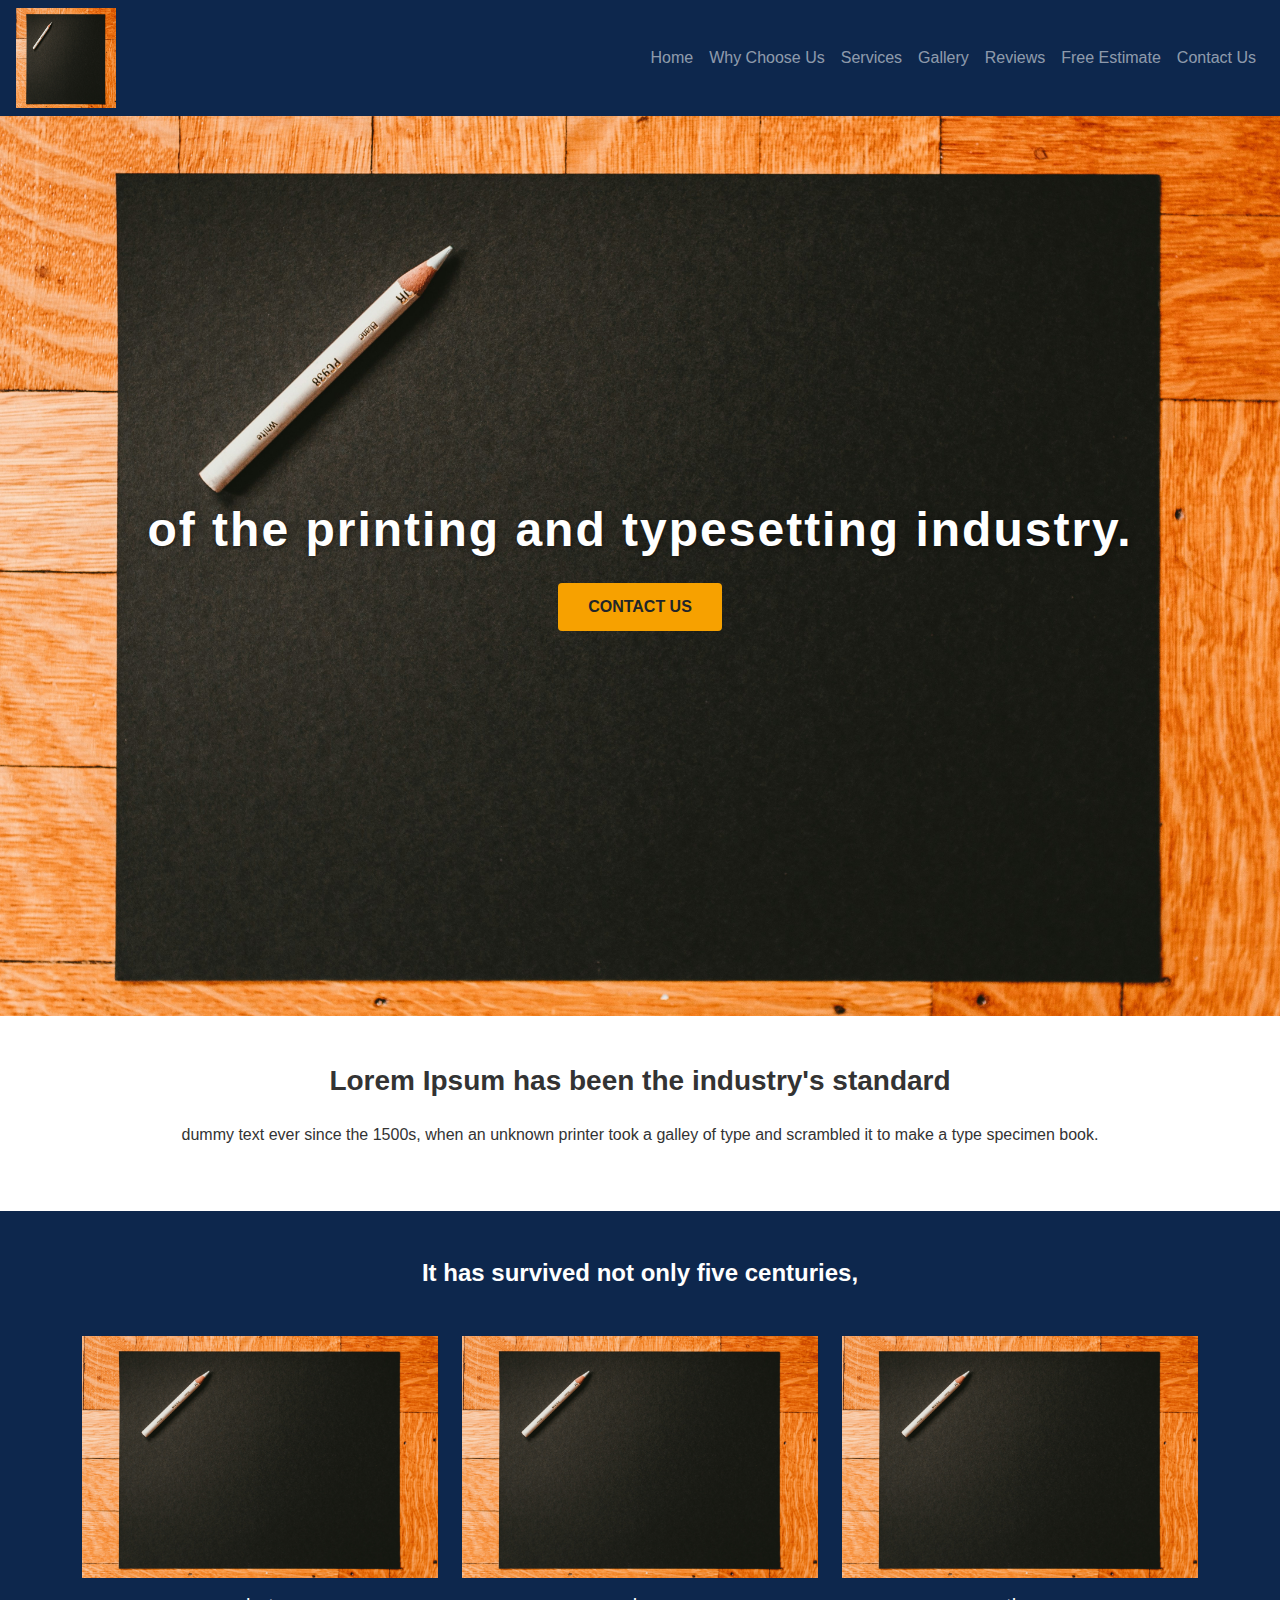
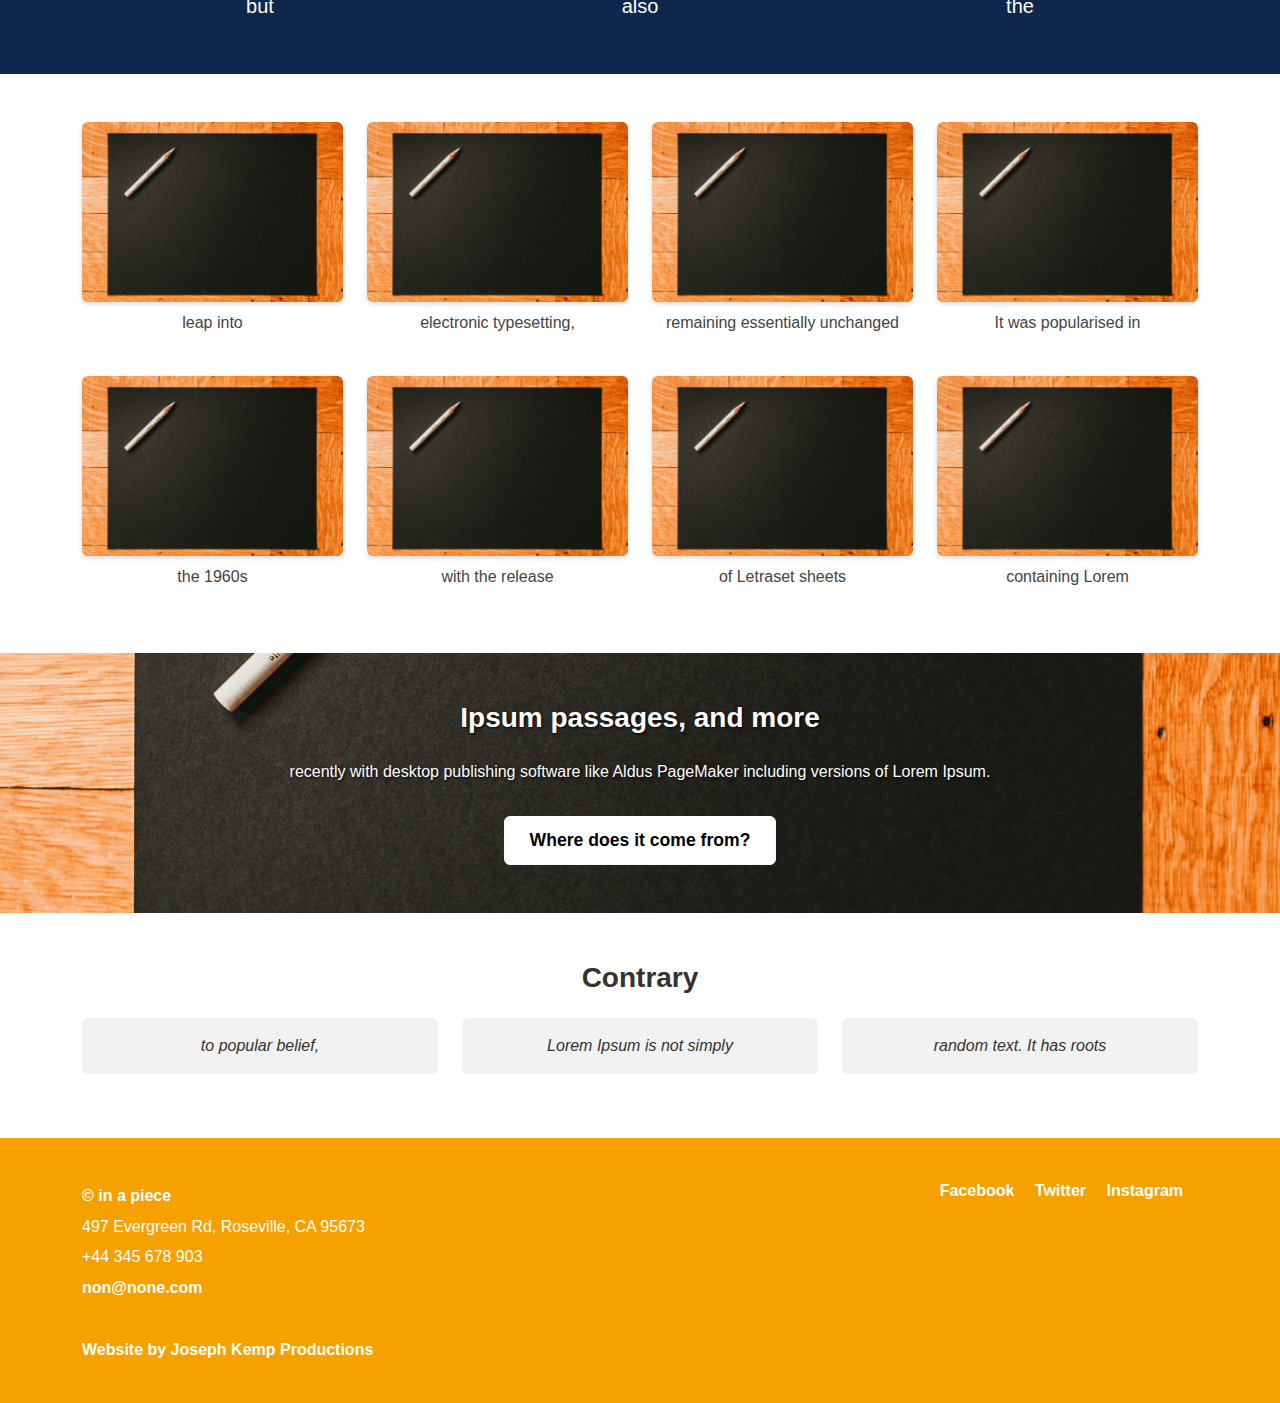
<file: index.html>
<!DOCTYPE html>
<html lang="en">
<head>
  <meta charset="UTF-8" />
  <meta name="viewport" content="width=device-width, initial-scale=1.0" />
  <title>JK Demo</title>
  <link href="https://cdn.jsdelivr.net/npm/bootstrap@5.3.0/dist/css/bootstrap.min.css" rel="stylesheet">
  <link href="style.css" rel="stylesheet">
<style>
  /* Floating Back to Top Button */
  #backToTop {
    position: fixed;
    bottom: 30px;
    right: 30px;
    background-color: #f7a100; /* button color */
    color: #0d274d; /* text color */
    border: none;
    padding: 12px 18px;
    border-radius: 50px;
    cursor: pointer;
    font-size: 16px;
    box-shadow: 0 4px 8px rgba(0,0,0,0.3);
    transition: background-color 0.3s, transform 0.3s;
    z-index: 1000;
  }

  #backToTop:hover {
    background-color: #0d274d;
    color: #f7a100;
    transform: translateY(-3px);
  }

  /* Optional smooth scrolling behavior */
  html {
    scroll-behavior: smooth;
  }
</style>
</head>
<body>

  <!-- Navbar -->
  <nav id="main-navbar" Class="navbar navbar-expand-lg navbar-dark  px-3 w-100">
    <a href="index.html">
  <img src="assets/placeholder.jpg" alt="#" width="100" height="100">
</a>
    <button class="navbar-toggler" type="button" data-bs-toggle="collapse" data-bs-target="#navbarNav">
      <span class="navbar-toggler-icon"></span>
    </button>
    <div class="collapse navbar-collapse" id="navbarNav">
      <ul class="navbar-nav ms-auto">
        <li class="nav-item"><a class="nav-link" href="./index.html">Home</a></li>
        <li class="nav-item"><a class="nav-link" href="#">Why Choose Us</a></li>
        <li class="nav-item"><a class="nav-link" href="#">Services</a></li>
        <li class="nav-item"><a class="nav-link" href="#">Gallery</a></li>
        <li class="nav-item"><a class="nav-link" href="#">Reviews</a></li>
        <li class="nav-item"><a class="nav-link" href="#">Free Estimate</a></li>
        <li class="nav-item"><a class="nav-link" href="./contactus.html">Contact Us</a></li>
      </ul>
    </div>
  </nav>

  <!-- Hero Section -->
  <section class="hero">
    <div>
      <h1>of the printing and typesetting industry.</h1>
      <button class="btn cta-btn mt-3" onclick="window.location.href='contactus.html'">Contact Us</button>
    </div>
  </section>

  <!-- Why Choose Section -->
  <section class="py-5" id="why-choose">
    <div class="container" >
      <h3 class="text-center mb-4">Lorem Ipsum has been the industry's standard</h3>
      <p class="text-center">
        dummy text ever since the 1500s, when an unknown printer took a galley of type and scrambled it to make a type specimen book.
      </p>
    </div>
  </section>

  <!-- Services Overview -->
  <section class="section-dark py-5" id="services-overview">
    <div class="container">
      <h4 class="text-center mb-5">It has survived not only five centuries,</h4>
      <div class="row text-center">
        <div class="col-md-4">
          <img src="assets/placeholder.jpg" class="img-fluid mb-3" alt="Residential" />
          <h5>but</h5>
        </div>
        <div class="col-md-4">
          <img src="assets/placeholder.jpg" class="img-fluid mb-3" alt="Commercial" />
          <h5>also</h5>
        </div>
        <div class="col-md-4">
          <img src="assets/placeholder.jpg" class="img-fluid mb-3" alt="Multi-Family" />
          <h5>the</h5>
        </div>
      </div>
    </div>
  </section>

  <!-- Product Grid -->
  <section class="py-5 product-grid" id="Gallery">
    <div class="container">
      <div class="row row-cols-2 row-cols-md-4 g-4">
        <!-- Repeat this block for each product -->
        <div class="col">
          <img src="assets/placeholder.jpg" alt="#">
          <p class="text-center mt-2">leap into</p>
        </div>
        <div class="col">
          <img src="assets/placeholder.jpg" alt="#">
          <p class="text-center mt-2">electronic typesetting,</p>
        </div>
        <div class="col">
          <img src="assets/placeholder.jpg" alt="#">
          <p class="text-center mt-2">remaining essentially unchanged</p>
        </div>
        <div class="col">
          <img src="assets/placeholder.jpg" alt="#">
          <p class="text-center mt-2"> It was popularised in</p>
        </div>
        <div class="col">
          <img src="assets/placeholder.jpg" alt="#">
          <p class="text-center mt-2">the 1960s</p>
        </div>
        <div class="col">
          <img src="assets/placeholder.jpg" alt="#">
          <p class="text-center mt-2">with the release</p>
        </div>
        <div class="col">
          <img src="assets/placeholder.jpg" alt="#">
          <p class="text-center mt-2">of Letraset sheets</p>
        </div>
        <div class="col">
          <img src="assets/placeholder.jpg" alt="#">
          <p class="text-center mt-2">containing Lorem</p>
        </div>
        <!-- Add more blocks as needed -->
      </div>
    </div>
  </section>

  <!-- Call to Action -->
  <section class="text-white py-5" id="free-estimate">
    <div class="container text-center">
       <h3 class="text-center mb-4">Ipsum passages, and more</h3>
      <p class="text-center">
      recently with desktop publishing software like Aldus PageMaker including versions of Lorem Ipsum.
      </p>
      <button class="btn btn-light mt-3" onclick="window.location.href='contactus.html'">Where does it come from?</button>
    </div>
  </section>

  <!-- Reviews -->
  <section class="py-5" id="reviews">
    <div class="container text-center">
      <h3>Contrary</h3>
      <div class="row mt-4">
        <div class="col-md-4">
          <p> to popular belief,</p>
        </div>
        <div class="col-md-4">
          <p>Lorem Ipsum is not simply</p>
        </div>
        <div class="col-md-4">
          <p>random text. It has roots</p>
        </div>
      </div>
    </div>
  </section>

  <!-- Footer -->
  <footer id="main-footer">
    
    <div class="container">
      <div class="row text-center text-md-start">
        <div class="col-md-6 mb-3">
          <p><a href="index.html">© in a piece</a></p>
          <p>497 Evergreen Rd, Roseville, CA 95673</p>
          <p>+44 345 678 903</p>
          <p><a href="#">non@none.com</a>
</p>
        </div>
        <div class="col-md-6 text-md-end">
          <a href="#" class="text-white me-3">Facebook</a>
          <a href="#" class="text-white me-3">Twitter</a>
          <a href="#" class="text-white">Instagram</a>
        </div>
        <a href="https://josephkempproductions.com/" class="text-white mt-3 d-block">Website by Joseph Kemp Productions</a>
      </div>
    </div>
  </footer>

<!-- Back to Top Button -->
<button id="backToTop" onclick="scrollToTop()">Top</button>

<script>
  
  function scrollToTop() {
    window.scrollTo({ top: 0, behavior: 'smooth' });
  }

  const btn = document.getElementById('backToTop');
  window.addEventListener('scroll', () => {
    if (window.scrollY > 300) {
      btn.style.display = 'block';
    } else {
      btn.style.display = 'none';
    }
  });


  btn.style.display = 'none';
</script>
  <script src="https://cdn.jsdelivr.net/npm/bootstrap@5.3.0/dist/js/bootstrap.bundle.min.js"></script>
</body>
</html>
</file>
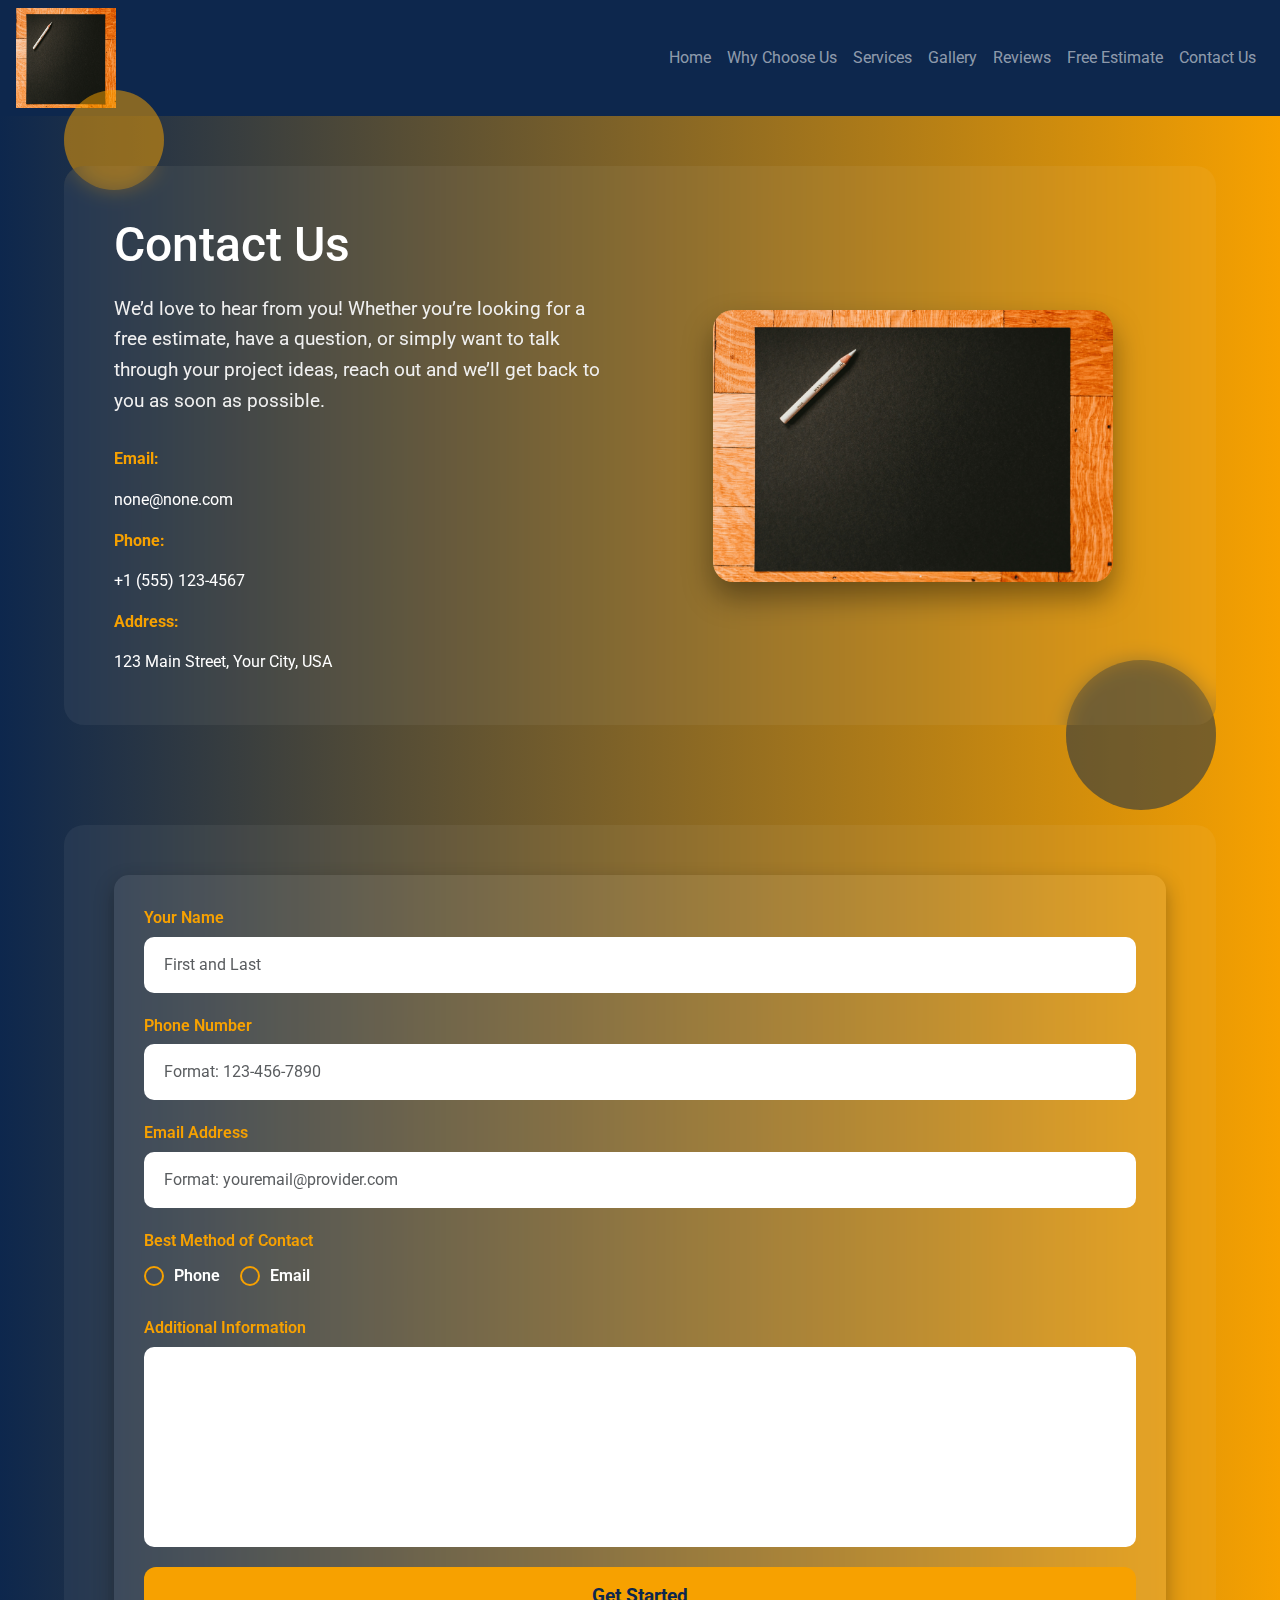
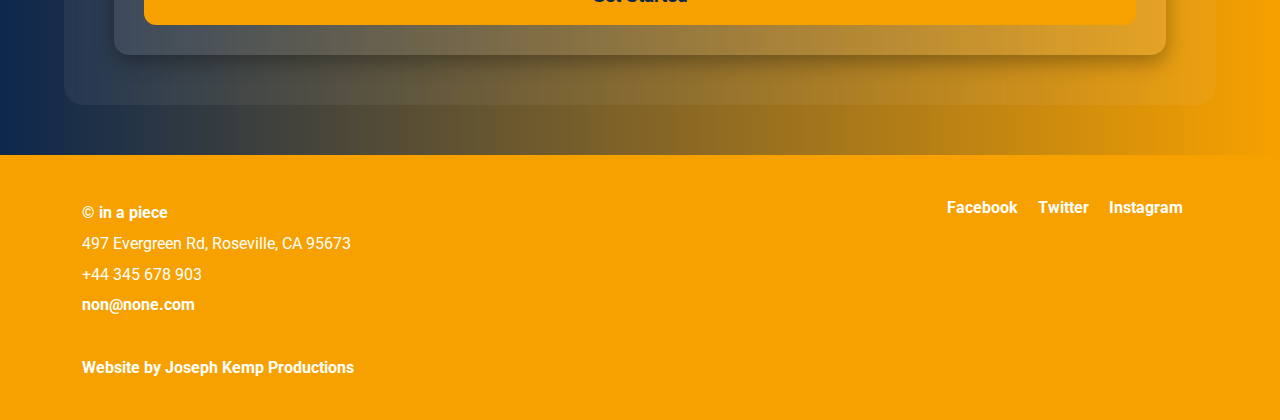
<file: contactus.html>
<!DOCTYPE html>
<html lang="en">
<head>
  <meta charset="UTF-8">
  <meta name="viewport" content="width=device-width, initial-scale=1.0">


  <title>Contact Us</title>
  <link href="https://fonts.googleapis.com/css2?family=Roboto:wght@400;700&display=swap" rel="stylesheet">
    <!-- Bootstrap CSS -->
  <link href="https://cdn.jsdelivr.net/npm/bootstrap@5.3.0/dist/css/bootstrap.min.css" rel="stylesheet">

  <!-- Your custom CSS -->
  <link href="style.css" rel="stylesheet">
  <style>
    * {
      margin: 0;
      padding: 0;
      box-sizing: border-box;
      font-family: 'Roboto', sans-serif;
    }

    body {
      background: linear-gradient(to right, #0d274d, #f7a100);
      color: #fff;
      min-height: 100vh;
      display: flex;
      flex-direction: column;
     /* justify-content: center;
      align-items: center;*/
    }

    .contact-container {
        margin: 50px auto; /* horizontally centers container */
      background: rgba(255, 255, 255, 0.05);
      backdrop-filter: blur(10px);
      padding: 50px;
      border-radius: 20px;
      width: 90%;
      max-width: 1200px;
      display: flex;
      flex-wrap: wrap;
      justify-content: space-between;
      gap: 40px;
      animation: fadeIn 1.5s ease forwards;
    }

    @keyframes fadeIn {
      from { opacity: 0; transform: translateY(50px); }
      to { opacity: 1; transform: translateY(0); }
    }

    .contact-info, .contact-image {
      flex: 1 1 400px;
    }

    .contact-info h1 {
      font-size: 3rem;
      margin-bottom: 20px;
      animation: slideIn 1s ease forwards;
    }

    @keyframes slideIn {
      from { opacity: 0; transform: translateX(-50px); }
      to { opacity: 1; transform: translateX(0); }
    }

    .contact-info p {
      font-size: 1.2rem;
      margin-bottom: 30px;
      line-height: 1.6;
      color: #f0f0f0;
    }

    .contact-info .details {
      display: flex;
      flex-direction: column;
      gap: 15px;
    }

    .contact-info .details span {
      font-weight: bold;
      color: #f7a100;
    }

    .contact-image {
      display: flex;
      justify-content: center;
      align-items: center;
    }

    .contact-image img {
      width: 100%;
      max-width: 400px;
      border-radius: 20px;
      box-shadow: 0 15px 30px rgba(0,0,0,0.4);
      animation: float 3s ease-in-out infinite;
    }

    @keyframes float {
      0%, 100% { transform: translateY(0px); }
      50% { transform: translateY(-20px); }
    }

    /* Decorative shapes */
    .shape {
      position: absolute;
      border-radius: 50%;
      opacity: 0.3;
      animation: floatShape 6s ease-in-out infinite alternate;
    }

    .shape.shape1 {
      width: 100px; height: 100px; background: #f7a100;
      top: 10%; left: 5%;
    }

    .shape.shape2 {
      width: 150px; height: 150px; background: #0d274d;
      bottom: 10%; right: 5%;
    }

    @keyframes floatShape {
      from { transform: translateY(0) rotate(0deg); }
      to { transform: translateY(-30px) rotate(360deg); }
    }

    @media (max-width: 768px) {
      .contact-container {
        flex-direction: column;
        padding: 30px;
      }
    }

    /* --- Form Styling --- */
form {
  display: flex;
  flex-direction: column;
  gap: 20px;
  background: rgba(255, 255, 255, 0.08);
  padding: 30px;
  border-radius: 15px;
  box-shadow: 0 8px 20px rgba(0,0,0,0.3);
}

form label {
  font-weight: 600;
  color: #f7a100;
  margin-bottom: 6px;
  display: block;
}

form .form-control {
  width: 100%;
  padding: 14px 18px;
  border: 2px solid transparent;
  border-radius: 10px;
  font-size: 1rem;
  transition: 0.3s ease;
  background: #fff;
  color: #333;
}

form .form-control:focus {
  border-color: #f7a100;
  outline: none;
  box-shadow: 0 0 10px rgba(247,161,0,0.6);
}

form textarea {
  resize: none;
  min-height: 150px;
}

.btn2 {
  background: #f7a100;
  color: #0d274d;
  font-size: 1.2rem;
  font-weight: bold;
  padding: 14px;
  border: none;
  border-radius: 12px;
  cursor: pointer;
  transition: 0.3s ease;
}

.btn2:hover {
  background: #0d274d;
  color: #f7a100;
  transform: translateY(-3px);
  box-shadow: 0 8px 15px rgba(0,0,0,0.3);
}
/* Radio button group */
.radio-group {
  display: flex;
  gap: 20px;
  margin-top: 10px;
}

.radio-option {
  display: flex;
  align-items: center;
  position: relative;
  cursor: pointer;
  font-size: 1rem;
  color: #fff;
}

.radio-option input {
  display: none; /* Hide the default radio */
}

.custom-radio {
  width: 20px;
  height: 20px;
  border: 2px solid #f7a100;
  border-radius: 50%;
  margin-right: 10px;
  display: inline-block;
  position: relative;
  transition: all 0.3s ease;
}

.radio-option input:checked + .custom-radio {
  background-color: #f7a100;
  box-shadow: 0 0 5px #f7a100;
}

.radio-option input:checked + .custom-radio::after {
  content: "";
  position: absolute;
  top: 4px;
  left: 4px;
  width: 8px;
  height: 8px;
  background: #0d274d;
  border-radius: 50%;
}

  </style>
</head>
<body>
     <div id="navbar-placeholder" style="width:100%;"></div>

  <div class="shape shape1"></div>
  <div class="shape shape2"></div>

  <div class="contact-container">
    <div class="contact-info">
      <h1>Contact Us</h1>
      <p>We’d love to hear from you! Whether you’re looking for a free estimate, have a question, or simply want to talk through your project ideas, reach out and we’ll get back to you as soon as possible.</p>
      <div class="details">
        <span>Email:</span> <a href="#" style="color: #fff; text-decoration: none;">none@none.com</a>

        <span>Phone:</span> +1 (555) 123-4567
        <span>Address:</span> 123 Main Street, Your City, USA
      </div>
    </div>
    <div class="contact-image">
      <img src="assets/placeholder.jpg" alt="Contact Us">
    </div>
  </div>

    <div class="shape shape1"></div>
  <div class="shape shape2"></div>

  <div class="contact-container">
    <div class="contact-info">
 <!-- modify this form HTML and place wherever you want your form -->
<form
  id="estimateForm"
  action="#"
  method="POST"
  autocomplete="off"
>

 <!-- Name -->
 <div class="form-group position-relative">
    <label for="formName" class="d-block" >Your Name
        <i class="icon" data-feather="user"></i>
    </label>
    <input type="text" name="name" id="formName" class="form-control form-control-lg thick" placeholder="First and Last" required>
</div>

<!-- phone -->
<div class="form-group position-relative">
    <label for="formPhone" class="d-block"> Phone Number
        <i class="icon" data-feather="user"></i>
    </label>
    <input type="tel" name="tel" id="formName" class="form-control form-control-lg thick" placeholder="Format: 123-456-7890" pattern="[0-9]{3}-[0-9]{3}-[0-9]{4}" required>
</div>

<!-- E-mail -->
<div class="form-group position-relative">
    <label for="formEmail" class="d-block"> Email Address
        <i class="icon" data-feather="mail"></i>
    </label>
    <input type="email" name="email" id="formEmail" class="form-control form-control-lg thick" placeholder="Format: youremail@provider.com">
</div>
<!--contact method-->
<div class="form-group">
  <label class="d-block">Best Method of Contact</label>
  <div class="radio-group">
    <label class="radio-option">
      <input type="radio" name="contact-method" value="phone" required>
      <span class="custom-radio"></span>
      Phone
    </label>
    <label class="radio-option">
      <input type="radio" name="contact-method" value="email">
      <span class="custom-radio"></span>
      Email
    </label>
  </div>
</div>
<!-- Message -->
<div class="form-group message">
        <label>Additional Information</label>
    <textarea id="formMessage" name="message" class="form-control form-control-lg" rows="7" placeholder="Message" required>
    </textarea>
</div>
  <!-- your other form fields go here -->
  <button type="submit" class="btn2">Get Started</button>
</form>

    </div>
    </div>
<script>
  // Clear the form when returning from Formspree's thank-you page
  window.addEventListener('pageshow', function (event) {
    const form = document.getElementById('estimateForm');
    // Detect back/forward restore or BFCache
    const nav = performance.getEntriesByType && performance.getEntriesByType('navigation');
    const isBackForward = nav && nav[0] && nav[0].type === 'back_forward';
    if ((event.persisted || isBackForward) && form) {
      form.reset();
    }
  });
</script>
<script>
async function loadNavbarAndFooter() {
  const response = await fetch('index.html');
  const text = await response.text();

  const parser = new DOMParser();
  const doc = parser.parseFromString(text, 'text/html');

  // Grab the actual nodes
  const navbar = doc.getElementById('main-navbar');
  const footer = doc.getElementById('main-footer');

  // Insert them into placeholders
  const navbarPlaceholder = document.getElementById('navbar-placeholder');
  const footerPlaceholder = document.getElementById('footer-placeholder');

  if (navbar) navbarPlaceholder.replaceWith(navbar.cloneNode(true));
  if (footer) footerPlaceholder.replaceWith(footer.cloneNode(true));
}

// Wait until DOM is loaded
document.addEventListener('DOMContentLoaded', loadNavbarAndFooter);
</script>
<div id="footer-placeholder"></div>
</body>
</html>
</file>
<file: style.css>
/* Global Reset */
body {
  font-family: 'Segoe UI', sans-serif;
  line-height: 1.6;
  color: #333;
}

/* Navbar */
.navbar {
  background-color: #0d274d;
}

.navbar-brand {
  font-weight: bold;
  letter-spacing: 1px;
}

/* Hero Section */
.hero {
  background: url('assets/placeholder.jpg') center center/cover no-repeat;
  height: 100vh;
  color: white;
  display: flex;
  align-items: center;
  justify-content: center;
  text-align: center;
  position: relative;
}

.hero h1 {
  font-size: 3rem;
  font-weight: bold;
  letter-spacing: 2px;
  text-shadow: 1px 1px 5px rgba(0, 0, 0, 0.5);
}

.cta-btn {
  background-color: #f7a100;
  border: none;
  padding: 12px 30px;
  font-weight: bold;
  text-transform: uppercase;
  border-radius: 4px;
  transition: all 0.3s ease-in-out;
}

.cta-btn:hover {
  background-color: #d88f00;
  transform: scale(1.05);
}

/* Section Headings */
section h2, section h3, section h4 {
  font-weight: bold;
  margin-bottom: 20px;
}

/* Dark Section Styling */
.section-dark {
  background-color: #0d274d;
  color: #fff;
  padding: 60px 0;
}

/* Product Grid */
.product-grid img {
  width: 100%;
  height: 180px;
  object-fit: cover;
  border-radius: 6px;
  box-shadow: 0 2px 5px rgba(0,0,0,0.15);
}

.product-grid p {
  margin-top: 10px;
  font-weight: 500;
  color: #444;
}

/* Call-to-Action Section */
section.text-white {
  background: url('assets/placeholder.jpg') center/cover no-repeat;
  padding: 80px 20px;
  position: relative;
  color: #fff;
  text-shadow: 1px 1px 3px #000;
}

section.text-white h2 {
  font-size: 2.5rem;
}

section.text-white .btn {
  background-color: #fff;
  color: #000;
  font-weight: bold;
  margin-top: 20px;
  padding: 10px 25px;
   font-size: 1.1rem;
  border-radius: 6px;
  transition: all 0.3s ease;
}

/* Hover effect for nice feedback */
section.text-white .btn:hover {
  background-color: #f8f9fa;
  transform: scale(1.05);
}

/* Reviews Section */
section.py-5 .col-md-4 p {
  background: #f2f2f2;
  padding: 15px;
  border-radius: 6px;
  font-style: italic;
}

/* Footer */

footer {
  background-color: #f7a100;
  color: white;
  padding: 40px 0;
}

footer a {
  color: white;
  margin-right: 15px;
  text-decoration: none;
  font-weight: bold;
}

footer a:hover {
  text-decoration: underline;
}

footer p {
  margin: 5px 0;
}
#main-footer {
  width: 100%;
  margin: 0;
}
/* Responsive Tweak */
/* Tablet */
@media (max-width: 992px) {
  section.text-white h2 {
    font-size: 2rem;
  }
  section.text-white .btn {
    font-size: 1rem;
    padding: 10px 25px;
  }
}

@media (max-width: 768px) {
  .hero h1 {
    font-size: 2.2rem;
  }

   section.text-white h2 {
    font-size: 1.6rem;
  }

   section.text-white .btn {
    display: block;       /* centers button */
    margin: 15px auto;    /* adds spacing */
    font-size: 0.95rem;
    padding: 9px 20px;
    width: auto;          /* shrink-wrap to text */
    max-width: 90%;       /* prevent overflow */
  }
  .cta-btn {
    font-size: 0.9rem;
    padding: 10px 20px;
  }

  .product-grid img {
    height: 150px;
  }
}

/* Extra small phones */
@media (max-width: 480px) {
  section.text-white h2 {
    font-size: 1.3rem;
  }
  section.text-white .btn {
    font-size: 0.9rem;
    padding: 8px 18px;
  }
}
</file>
